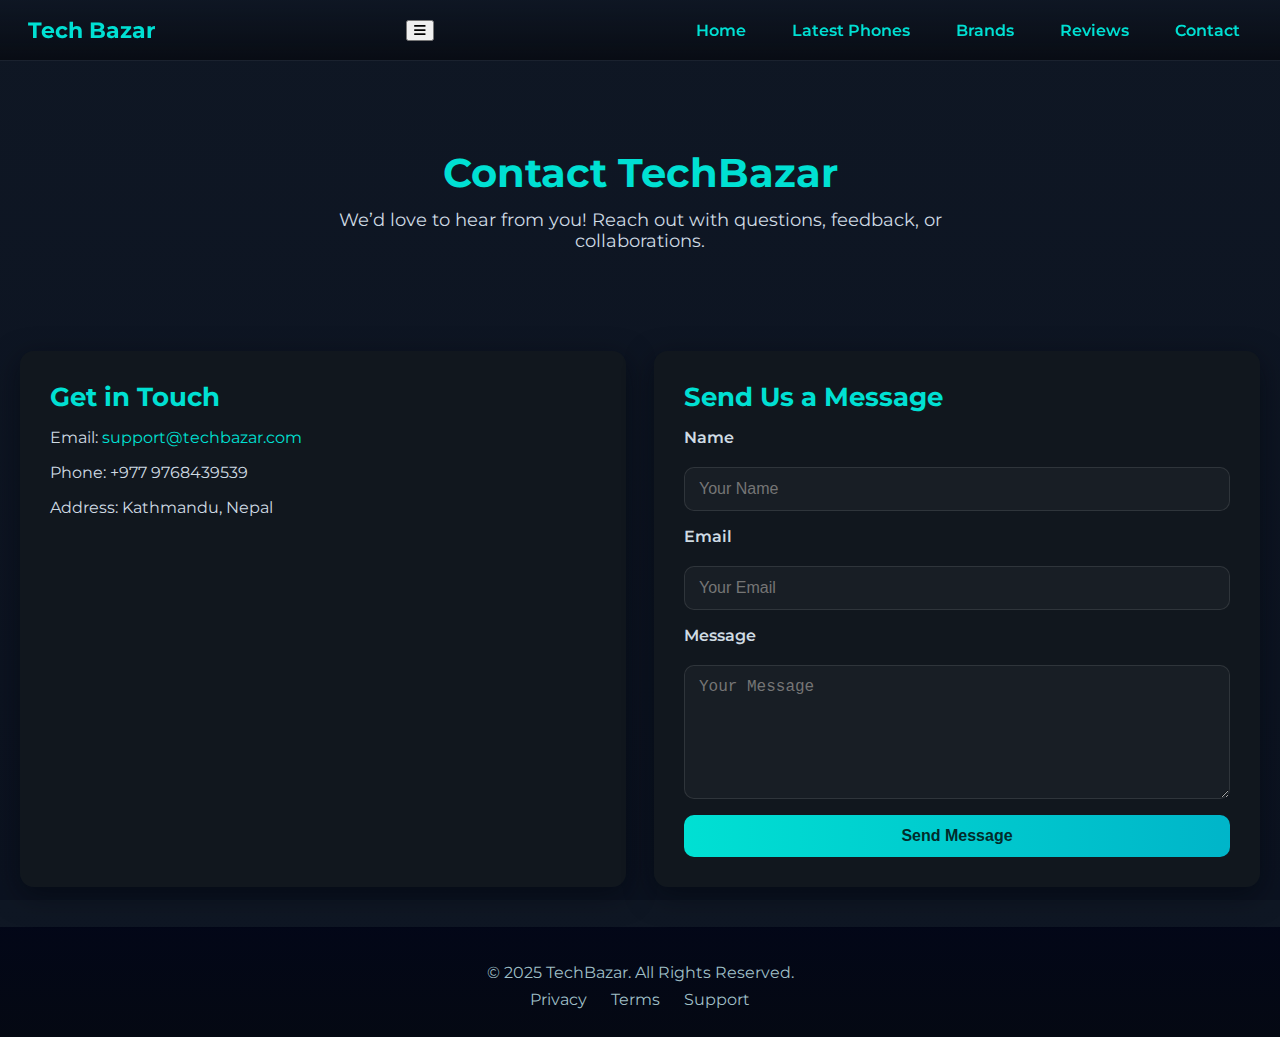
<file: contact.html>
<!DOCTYPE html>
<html lang="en">
<head>
  <meta charset="UTF-8" />
  <meta name="viewport" content="width=device-width, initial-scale=1.0" />
  <title>TechBazar - Contact Us</title>

  <!-- Google Fonts -->
  <link href="https://fonts.googleapis.com/css2?family=Montserrat:wght@400;600;700&display=swap" rel="stylesheet">
  <!-- Font Awesome -->
  <link href="https://cdnjs.cloudflare.com/ajax/libs/font-awesome/6.4.0/css/all.min.css" rel="stylesheet">
  <!-- Styles -->
  <link rel="stylesheet" href="contact.css" />
</head>
<body>

<nav class="navbar container" aria-label="Primary navigation">
  <div class="logo">Tech Bazar</div>

  <button class="nav-toggle" aria-expanded="false" aria-label="Toggle menu">
    <span class="hamburger" aria-hidden="true"><i class="fas fa-bars"></i></span>
  </button>

  <ul class="nav-links" role="menu">
    <li role="none"><a role="menuitem" href="index.html">Home</a></li>
    <li role="none"><a role="menuitem" href="latest.html">Latest Phones</a></li>
    <li role="none"><a role="menuitem" href="brands.html">Brands</a></li>
    <li role="none"><a role="menuitem" href="reviews.html">Reviews</a></li>
    <li role="none"><a role="menuitem" href="contact.html">Contact</a></li>
  </ul>
</nav>

<header class="hero container" role="banner">
  <h1>Contact TechBazar</h1>
  <p class="subtitle">We’d love to hear from you! Reach out with questions, feedback, or collaborations.</p>
</header>

<main class="container" role="main">
  <section class="contact-section">
    <div class="contact-info">
      <h2>Get in Touch</h2>
      <p>Email: <a href="mailto:support@techbazar.com">support@techbazar.com</a></p>
      <p>Phone: +977 9768439539</p>
      <p>Address: Kathmandu, Nepal</p>
    </div>

    <div class="contact-form">
      <h2>Send Us a Message</h2>
      <form action="#" method="POST">
        <label for="name">Name</label>
        <input type="text" id="name" name="name" placeholder="Your Name" required>

        <label for="email">Email</label>
        <input type="email" id="email" name="email" placeholder="Your Email" required>

        <label for="message">Message</label>
        <textarea id="message" name="message" placeholder="Your Message" rows="6" required></textarea>

        <button type="submit">Send Message</button>
      </form>
    </div>
  </section>
</main>

<footer class="site-footer" role="contentinfo">
  <div class="container footer-inner">
    <p>&copy; 2025 TechBazar. All Rights Reserved.</p>
    <nav class="footer-links" aria-label="Footer links">
      <a href="privacy.html">Privacy</a>
      <a href="terms.html">Terms</a>
      <a href="support.html">Support</a>
    </nav>
  </div>
</footer>
<script src="contact.js"></script>
</body>
</html>
</file>
<file: contact.css>
:root {
    --bg-top: #0f1724;
    --bg-bottom: #0b1220;
    --card-bg: rgba(18,24,30,0.96);
    --muted: #9aa6b0;
    --muted-2: #cfdbe3;
    --accent: #00e0d3;
    --accent-2: #00b5c9;
    --glass: rgba(255,255,255,0.03);
    --radius-lg: 14px;
    --radius-md: 10px;
    --max-width: 1300px;
    --gap: 28px;
    --fz-base: 16px;
}

/* Reset & Base */
* { box-sizing: border-box; }
html, body { margin: 0; padding: 0; height: 100%; font-family: 'Montserrat', sans-serif; font-size: var(--fz-base); background: linear-gradient(180deg, var(--bg-top), var(--bg-bottom)); color: var(--muted-2); scroll-behavior: smooth; }
a { color: var(--accent); text-decoration: none; transition: 0.2s; }
a:hover { color: var(--accent-2); }

/* Navbar */
.navbar {
    display: flex;
    justify-content: space-between;
    align-items: center;
    padding: 16px 28px;
    background: linear-gradient(180deg, rgba(15,23,36,0.85), rgba(6,8,14,0.7));
    backdrop-filter: blur(6px);
    border-bottom: 1px solid rgba(255,255,255,0.05);
    position: sticky;
    top: 0;
    z-index: 999;
}
.logo { font-weight: 700; font-size: 1.4rem; color: var(--accent); }
.nav-links { list-style: none; display: flex; gap: 22px; margin: 0; padding: 0; }
.nav-links a { padding: 8px 12px; border-radius: 8px; font-weight: 600; }
.nav-links a:hover { background: linear-gradient(90deg, var(--accent), var(--accent-2)); color: #022b2a; }

/* Hero Section */
header.hero {
    text-align: center;
    padding: 60px 20px;
}
header.hero h1 { font-size: 2.5rem; margin-bottom: 12px; color: var(--accent); }
header.hero p.subtitle { font-size: 1.1rem; max-width: 700px; margin: 0 auto; color: var(--muted-2); }

/* Contact Section */
.contact-section {
    display: grid;
    grid-template-columns: 1fr 1fr;
    gap: var(--gap);
    padding: 40px 20px;
    max-width: var(--max-width);
    margin: 0 auto;
}
.contact-info, .contact-form {
    background: var(--card-bg);
    padding: 30px;
    border-radius: var(--radius-lg);
    box-shadow: 0 8px 28px rgba(2,6,12,0.5);
    transition: transform 0.3s ease, box-shadow 0.3s ease;
}
.contact-info:hover, .contact-form:hover {
    transform: translateY(-6px);
    box-shadow: 0 20px 48px rgba(2,6,12,0.6);
}
.contact-info h2, .contact-form h2 { margin-top: 0; color: var(--accent); font-size: 1.6rem; margin-bottom: 16px; }
.contact-info p { margin-bottom: 10px; font-size: 1rem; color: var(--muted-2); }
.contact-info a:hover { text-decoration: underline; }

/* Form */
.contact-form form { display: flex; flex-direction: column; gap: 16px; }
.contact-form label { font-weight: 600; margin-bottom: 4px; }
.contact-form input, .contact-form textarea {
    padding: 12px 14px;
    border-radius: var(--radius-md);
    border: 1px solid rgba(255,255,255,0.1);
    background: rgba(255,255,255,0.03);
    color: var(--muted-2);
    font-size: 1rem;
    outline: none;
    transition: border 0.2s ease, box-shadow 0.2s ease;
}
.contact-form input:focus, .contact-form textarea:focus {
    border: 1px solid var(--accent);
    box-shadow: 0 0 8px var(--accent);
}
.contact-form button {
    padding: 12px 18px;
    border: none;
    border-radius: var(--radius-md);
    background: linear-gradient(90deg, var(--accent), var(--accent-2));
    color: #022b2a;
    font-weight: 700;
    cursor: pointer;
    font-size: 1rem;
    transition: transform 0.2s ease, box-shadow 0.2s ease;
}
.contact-form button:hover {
    transform: translateY(-2px);
    box-shadow: 0 8px 16px rgba(0,224,211,0.3);
}

/* Footer */
footer.site-footer {
    background: linear-gradient(180deg, rgba(2,6,23,0.95), rgba(4,8,18,0.95));
    padding: 28px 20px;
    text-align: center;
}
footer p { margin: 8px 0; color: #9fbfc6; }
.footer-links a { margin: 0 10px; color: #9fbfc6; }
.footer-links a:hover { color: var(--accent); transform: translateY(-2px); }

/* Responsive */
@media screen and (max-width: 900px) {
    .contact-section { grid-template-columns: 1fr; }
}
</file>
